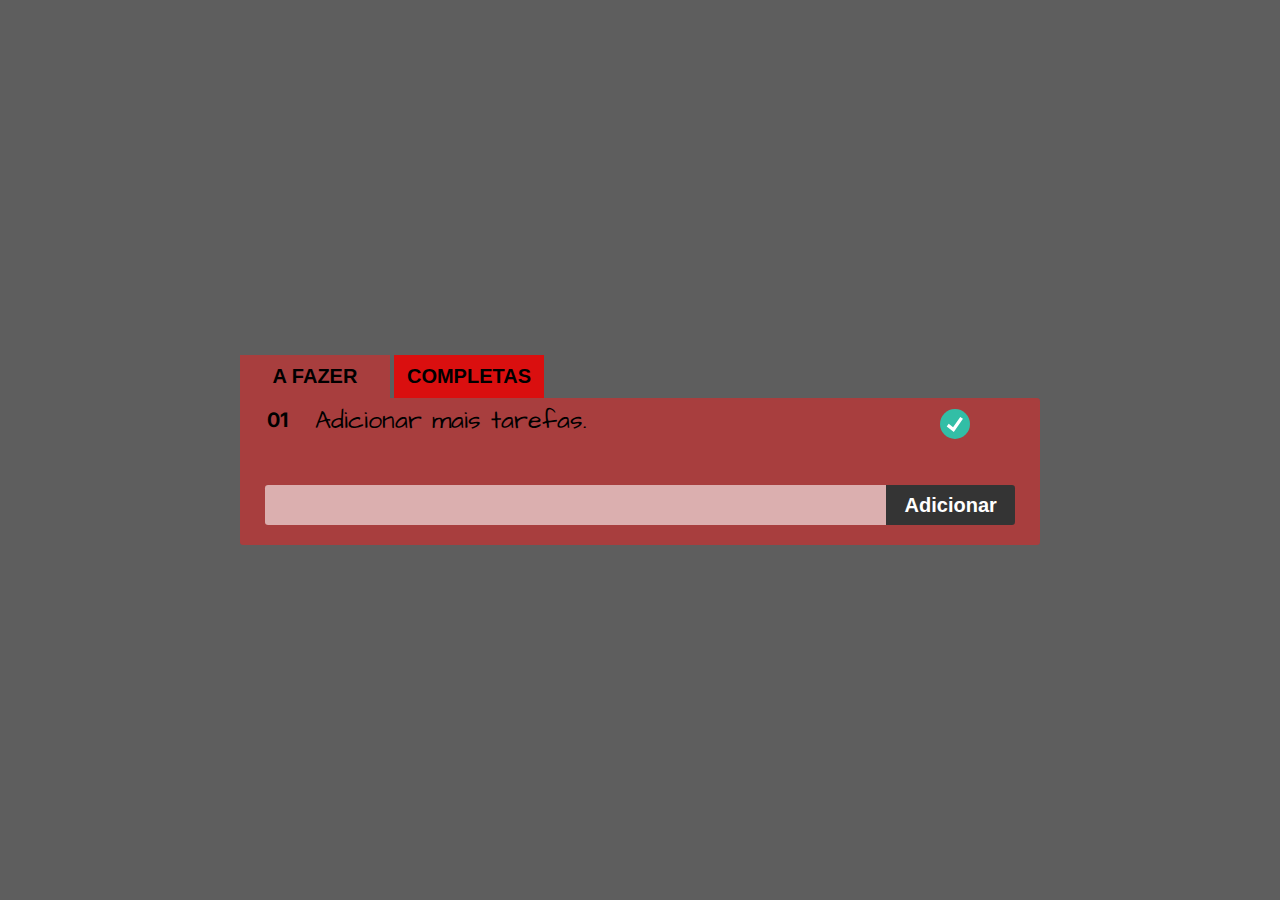
<file: Lista/index.html>
<!DOCTYPE html>
<html lang='pt-br'>
    <head>
        <meta charset='utf-8' />
        <meta name="viewport" content="width=device-width, initial-scale=1.0">
        <title>Lista</title>
        <script src='./javascript/index.js' defer ></script>
        <link rel='stylesheet' href='./css/index.css' />
    </head>
    <body>
        <main class="container">
            <nav>
                <button class="tab-button" onclick="LoadList(JSON.parse(localStorage.getItem('lists')).tasks);" id='tasks'>A FAZER</button>
                <button class="tab-button" onclick="LoadList(JSON.parse(localStorage.getItem('lists')).complete, false);" id='complete'>COMPLETAS</button>
            </nav>
            <ul class="list-container">
                <li class="list-item">
                    <h2>1</h2>
                    <span>Titulo 1</span>
                    <button class="list-item-complete">X</button>
                </li>
            </ul>
            <form onsubmit="AddTask()" action="" id='addTask'>
                <div class="list-item">
                    <input type="text" name="" id="item" required>
                    <button type="submit">Adicionar</button>
                </div>
            </form>
        </main>
    </body>
</html>
</file>
<file: Lista/css/index.css>
@import url('https://fonts.googleapis.com/css2?family=Architects+Daughter&family=Inter&display=swap');
:root{
    --text-color-1: rgb(0, 0, 0);
    --bg-color: #5e5e5e;
    --main-container-color: #ff0000;
    --color1: #ff0000;
    --color2: #da0f0f;
    --color3: #0c0c0c;
    --color4: #a83e3e;
    --radius: .20rem;
}
body{
    font-family: 'Inter';
    padding: 0;
    margin: 0;
    background: var(--bg-color);
    color: rgb(0, 0, 0);
    min-height: 100vh;
    display: flex;
    flex-direction: column;
    justify-content: center;
    align-items: center;
}
.tab-button{
    outline: none;
    border: none;
    padding: 10px;
    width: 150px;
    color: var(--text-color-1);
    background: var(--color2);
    font-size: 20px;
    font-weight: bold
}
.tab-button:disabled{
    background: var(--color4);
}
.container{
    margin: 0 20px;
    width: 800px;
}
.list-container{
    margin: 0;
    padding: 0px;
    background: var(--color4);
    border-top-right-radius: var(--radius);
}
.list-container .list-item:nth-child(even){
    background: rgba(0, 0, 0, 0.152);
}
.list-item{
    display: flex;
    justify-content: space-between;
    align-content: center;
    padding: 10px 0px;
    margin: 0;
}
.list-item h2{
    text-align: center;
    font-size: 20px;
    margin: 0 10px;
    width: 10%;
}
.list-item span{
    font-size: 25px;
    line-height: 25px;
    width: 100%;
    font-family: 'Architects Daughter';
}
#addTask{
    margin: 0;
    padding: 20px 5px 10px;
    background: var(--color4);
    border-bottom-left-radius: var(--radius);
    border-bottom-right-radius: var(--radius);
}
#addTask button{
    width: 20%;
    border: none;
    height: 40px;
    font-weight: bold;
    font-size: 20px;
    border-top-right-radius: var(--radius);
    border-bottom-right-radius: var(--radius);
    color: white;
    padding: 0 10px;
    margin-right: 20px;
    background: rgb(52, 52, 52);
}
#addTask button:hover{
    background: rgb(0, 0, 0);
}
.list-item input{
    width: 100%;
    border: none;
    padding: 0;
    margin: 0;
    margin-left: 20px;
    background: rgba(255, 255, 255, 0.59);
    border-top-left-radius: var(--radius);
    border-bottom-left-radius: var(--radius);
    outline: none;
    text-indent: 10px;
    color: white;
    font-size: 20px;
    font-family: 'Architects Daughter';
}

.list-item-complete{
    position: relative;
    text-align: center;
    border: none;
    background-color: transparent;
    color: white;
    font-size: 20px;
    font-weight: bold;
    margin: 0 8%;
    outline: none;
}
.list-item-complete img{
    position: relative;
    height: 30px;
    width: 30px;
}
.list-item-complete img:hover{
   filter: saturate(150%);
}
.list-item-delete{
    position: relative;
    text-align: center;
    border: none;
    background-color: transparent;
    color: white;
    font-size: 20px;
    font-weight: bold;
    margin: 0 1%;
    outline: none;
}
.list-item-delete img{
    position: relative;
    height: 30px;
    width: 30px;
}
.list-item-delete img:hover{
   filter: saturate(150%);
}
.list-item-readd{
    position: relative;
    text-align: center;
    border: none;
    background-color: transparent;
    color: white;
    font-size: 20px;
    font-weight: bold;
    margin: 0 4%;
    margin-left: 0%;
    outline: none;
}
.list-item-readd img{
    position: relative;
    height: 30px;
    width: 30px;
}
.list-item-readd img:hover{
   filter: saturate(150%);
}
</file>
